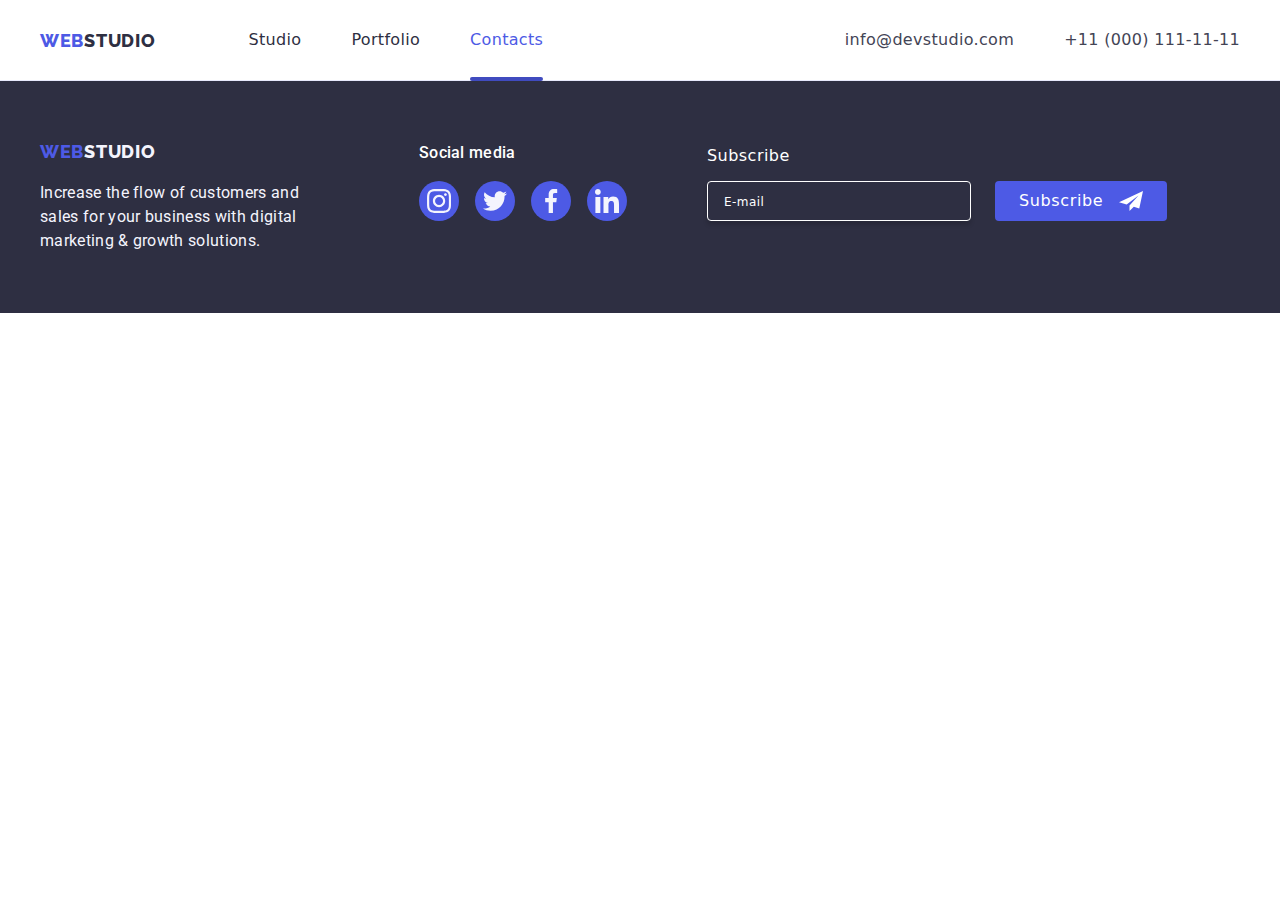
<file: contacts.html>
<!DOCTYPE html>
<html lang="en">
  <head>
    <meta charset="UTF-8" />
    <meta name="viewport" content="width=device-width, initial-scale=1.0" />
    <title>Contacts</title>
    <link rel="stylesheet" href="./css/styles.css" />

    <link rel="preconnect" href="https://fonts.googleapis.com" />
    <link rel="preconnect" href="https://fonts.gstatic.com" crossorigin />

    <link
      href="https://fonts.googleapis.com/css2?family=Raleway:wght@800&family=Roboto:wght@400;500;700;900&display=swap"
      rel="stylesheet"
    />

    <link
      rel="stylesheet"
      href="https://cdnjs.cloudflare.com/ajax/libs/modern-normalize/2.0.0/modern-normalize.min.css"
    />
  </head>
  <body>
    <!--Header-->
    <header class="page-header">
      <!--Navigation Bar-->
      <div class="container menu">
        <nav class="navigation">
          <a class="logo link" href="#">
            <span class="logo">WEB<span class="studio">STUDIO</span></span>
          </a>
          <ul class="nav-menu list">
            <li class="item">
              <a href="#" class="page link">Studio</a>
            </li>
            <li class="item">
              <a href="#" class="page link">Portfolio</a>
            </li>
            <li class="item">
              <a
                href="./contacts.html"
                class="page current link"
                rel="nopener noreferrer"
                >Contacts</a
              >
            </li>
          </ul>
        </nav>
        <ul class="contacts-menu list">
          <li class="item">
            <a href="mailto:info@devstudio.com" class="contact link"
              >info@devstudio.com</a
            >
          </li>
          <li class="item">
            <a href="tel:+110001111111" class="contact link"
              >+11 (000) 111-11-11</a
            >
          </li>
        </ul>
      </div>
    </header>

    <!--Footer-->
    <footer class="page-footer bg-footer">
      <div class="footer-container container">
        <div class="footer-container-1">
          <a href="./index.html" class="logo link">
            <span class="logo"
              >WEB<span class="studio-footer">STUDIO</span></span
            >
          </a>
          <p class="footer-description">
            Increase the flow of customers and <br />
            sales for your business with digital <br />
            marketing & growth solutions.
          </p>
        </div>
        <div class="footer-container-2">
          <p class="footer-description">Social media</p>
          <ul class="footer-description-list list">
            <li class="footer-description-item">
              <a
                href="https://instagram.com"
                target="_blank"
                rel="noopener noreferrer"
              >
                <svg class="footer-icon">
                  <use href="./images/icons.svg#icon-instagram"></use>
                </svg>
              </a>
            </li>
            <li class="footer-description-item">
              <a
                href="https://twitter.com"
                target="_blank"
                rel="noopener
                    noreferrer"
              >
                <svg class="footer-icon">
                  <use href="./images/icons.svg#icon-twitter"></use>
                </svg>
              </a>
            </li>
            <li class="footer-description-item">
              <a
                href="https://facebook.com"
                target="_blank"
                rel="noopener noreferrer"
              >
                <svg class="footer-icon">
                  <use href="./images/icons.svg#icon-facebook"></use>
                </svg>
              </a>
            </li>
            <li class="footer-description-item">
              <a
                href="https://linkedin.com"
                target="_blank"
                rel="noopener noreferrer"
              >
                <svg class="footer-icon">
                  <use href="./images/icons.svg#icon-linkedin"></use>
                </svg>
              </a>
            </li>
          </ul>
        </div>
        <div class="footer-container footer-form">
          <form name="subscribe_form" autocomplete="on" method="">
            <label class="footer-form_label"
              ><span>Subscribe</span>
              <input
                type="email"
                name="email"
                placeholder="E-mail"
                class="footer-form-input"
                required
              />
            </label>
            <button type="submit" class="footer-form-button">
              Subscribe
              <svg class="footer-form-svgsubscribe">
                <use href="./images/icons.svg#paper-plane"></use>
              </svg>
            </button>
          </form>
        </div>
      </div>
    </footer>
    <!-- Modal -->
    <div class="backdrop is-hidden" data-modal>
      <div class="modal">
        <button class="close" data-modal-close>
          <svg class="icon close-icon" width="8" height="8">
            <use href="./images/icons.svg#close-button"></use>
          </svg>
        </button>
        <p class="form-header">Leave your contacts and we will call you back</p>
        <form
          name="signup_form"
          autocomplete="on"
          class="form-container list"
          method=""
        >
          <label class="form-label">
            <span class="form-label-text">Name </span>
            <input type="text" class="form-input" name="full_name" required />
            <svg class="form-input-icon">
              <use href="./images/icons.svg#person"></use>
            </svg>
          </label>
          <label class="form-label">
            <span class="form-label-text">Phone</span>
            <input type="tel" class="form-input" name="phone_number" required />
            <svg class="form-input-icon">
              <use href="./images/icons.svg#phone"></use>
            </svg>
          </label>
          <label class="form-label">
            <span class="form-label-text">Email</span>
            <input type="email" class="form-input" name="email_add" required />
            <svg class="form-input-icon">
              <use href="./images/icons.svg#email"></use>
            </svg>
          </label>
          <label class="form-label-textarea">
            <span class="form-label-text">Comment</span>
            <textarea
              name="comment"
              class="form-textarea"
              placeholder="Text input"
              required
            ></textarea>
          </label>
          <label class="form-agree-box">
            <input
              type="checkbox"
              value="agree"
              name="agreement"
              class="checkbox visually-hidden"
              required
            />
            <!-- <span class="checkbox-icon"> -->
            <svg class="check-mark" width="16" height="16">
              <use href="./images/icons.svg#icon-checkbox"></use>
            </svg>
            <!-- </span> -->
            <span class="form-agree-box_text"
              >I accept the terms and conditions of the &nbsp;<a
                href="#"
                class="form-agree-box_link"
                >Privacy Policy</a
              >
            </span>
          </label>
          <div class="form-button_container">
            <button type="submit" class="form-button">Send</button>
          </div>
        </form>
      </div>
    </div>
    <script src="./js/modal.js"></script>
  </body>
</html>
</file>
<file: css/styles.css>
:root {
  --iris: #4d5ae5;
  --navyblue: #2e2f42;
  --navcolor: black;
  --oceancolor: #404bbf;
  --whitecolor: #ffffff;
  --slate: #434455;
  --cloud: #f4f4fd;
  --green: #31d0aa;
  --cornflower: #e7e9fc;
  --lightslate: #8e8f99;
  --dairy: #fcfcfc;
  --navyblue-modal: rgba(46, 47, 66, 0.4);
  --green: #31D0AA;
}

/*checked*/
body {
  background-color: var(--whitecolor);
  color: var(--slate);
  font-family: "Roboto", sans-serif;
  letter-spacing: 0.03em;
  font-size: 16px;
  overflow-x: hidden;
  overflow-y: scroll;
}

h1,
h2,
h3,
h4,
h5,
h6,
p {
  margin: 0;
}

html {
  box-sizing: border-box;
}

*,
*::after,
*::before {
  box-sizing: inherit;
}

img {
  display: block;
  max-width: 100%;
  height: auto;
}

/*checked*/
.list {
  list-style-type: none;
  padding: 0;
  margin: 0;
}

/* checked */
.link {
  text-decoration: none;
  color: inherit;
}

/* checked */
.container {
  @media screen and (max-width: 767px) {
    width: 100%;
    flex-wrap: wrap;
    padding: 0 16px;
  }

  @media screen and (min-width: 768px) {
    width: 768px;
    flex-wrap: wrap;
    margin: 0 auto;
    padding: 0 16px;
  }

  @media screen and (min-width: 1158px) {
    width: 1200px;
    padding: 0;
    margin: 0 auto;
  }
}

.section {
  width: 100%;

  @media screen and (max-width: 767px) {
    padding: 96px 0;
  }
}

/* checked */
.button {
  cursor: pointer;
  border-color: transparent;
  font-family: inherit;
  font-size: 16px;
  border-radius: 4px;
  letter-spacing: 0.03em;
}

/* checked */
.section {
  @media screen and (max-width: 767px) {
    padding-top: 96px;
    padding-bottom: 96px;
  }

  @media screen and (min-width: 768px) {
    padding-top: 96px;
    padding-bottom: 96px;
    width: 100%;
  }

  @media screen and (min-width: 1158px) {
    padding-top: 120px;
    padding-bottom: 120px;
    width: 100%;
  }
}

/*HEADER CSS*/

/* checked */
.page-header {
  border-bottom: 1px solid var(--cornflower);

  @media screen and (max-width: 767px) {
    padding: 0;
    display: flex;
    justify-content: space-between;
    width: 100%;
  }

  @media screen and (min-width: 768px) {
    width: 100%;
  }
}

/* checked */
.logo .link {
  text-decoration: none;
  font-family: "Raleway", sans-serif;
}

/* checked */
.logo {
  color: var(--iris);
  font-size: 18px;
  font-weight: 800;
  letter-spacing: 0.04em;
  line-height: 1.17;
  font-family: "Raleway", sans-serif;
}

/* checked */
.studio {
  color: var(--navyblue);
}

/* checked */
.menu,
.navigation,
.nav-menu,
.contacts-menu {
  display: flex;
  align-items: center;

  @media screen and (max-width: 767px) {
    justify-content: space-between;
    height: 70px;
  }
}

.contacts-menu {
  @media screen and (min-width: 768px) {
    display: block;
  }

  @media screen and (min-width: 1158px) {
    display: flex;
  }
}

/* checked */
.page-header .nav-menu {
  margin-left: 93px;

  @media screen and (max-width: 767px) {
    display: none;
  }
}

.page-header .contacts-menu {
  @media screen and (max-width: 767px) {
    display: none;
  }
}

/* checked */
.nav-menu .item {
  font-size: 16px;
}

/* checkedd */
.nav-menu .page,
.contacts-menu .contact {
  color: var(--navyblue);
  font-size: 16px;
  font-weight: 500;
  line-height: 1.14;
  letter-spacing: 0.02em;
  display: block;
  padding-top: 31px;
  padding-bottom: 31px;
  position: relative;
  transition-property: color;
  transition-duration: 250ms;
  transition-timing-function: cubic-bezier(0.4, 0, 0.2, 1);
}

.contacts-menu .contact {
  @media screen and (min-width: 768px) {
    padding: 6px 0;
    text-align: right;
  }
}

/* checked */
.nav-menu .item:not(:last-child),
.contacts-menu .item:not(:last-child) {
  margin-right: 50px;
}

.contacts-menu .item:not(:last-child) {
  @media screen and (min-width: 768px) {
    margin-right: 0;
  }

  @media screen and (min-width: 1158px) {
    margin-right: 50px;
  }
}

.page {
  position: relative;
}

/* checked */
.nav-menu .page:focus,
.nav-menu .page:hover,
.nav-menu .page.current,
.contacts-menu .contact:hover,
.contacts-menu .contact:focus {
  color: var(--iris);
}

.nav-menu .page.current::after {
  content: "";
  height: 4px;
  left: 0;
  width: 100%;
  background-color: var(--oceancolor);
  position: absolute;
  bottom: -1px;
  border-radius: 2px;
}

.nav-menu .page:focus::after,
.nav-menu .page:hover::after {
  background-color: var(--oceancolor);
  border: 2px solid var(--oceancolor);
  width: 100%;
}

.nav-menu .page::after {
  content: "";
  height: 4px;
  left: 0;
  width: 0;
  bottom: -1px;
  position: absolute;
  border-radius: 2px;
  transition: width 250ms ease-in-out, background-color 250ms ease-in-out;
}

/* checked */
.contacts-menu .contact {
  color: var(--slate);
  font-weight: 400;
}

/* checked */
.contacts-menu {
  margin-left: auto;
}

/* SECTION 1 HERO SECTION */

/* checked */
.bg-hero {
  background-image: linear-gradient(0deg,
      rgba(46, 47, 66, 0.7),
      rgba(46, 47, 66, 0.7)),
    url("../images/people-office-1.jpg");
  background-position: center;
  background-size: cover;
  background-repeat: no-repeat;
}

.hero {
  padding-top: 200px;
  padding-bottom: 200px;
  text-align: center;

  @media screen and (max-width: 767px) {
    background-image: linear-gradient(0deg,
        rgba(46, 47, 66, 0.7),
        rgba(46, 47, 66, 0.7)),
      url("../images/people-office-mobile.jpg");

    @media (min-device-pixel-ratio: 2),
    (min-resolution: 192dpi),
    (min-resolution: 2dppx) {
      background-image: linear-gradient(0deg,
          rgba(46, 47, 66, 0.7),
          rgba(46, 47, 66, 0.7)),
        url("../images/people-office-mobile@2x.jpg");
    }

    padding-top: 112px;
    padding-bottom: 112px;
    width: 100%;
  }

  @media screen and (min-width: 768px) {
    background-image: linear-gradient(0deg,
        rgba(46, 47, 66, 0.7),
        rgba(46, 47, 66, 0.7)),
      url("../images/people-office-tablet.jpg");

    @media (min-device-pixel-ratio: 2),
    (min-resolution: 192dpi),
    (min-resolution: 2dppx) {
      background-image: linear-gradient(0deg,
          rgba(46, 47, 66, 0.7),
          rgba(46, 47, 66, 0.7)),
        url("../images/people-office-tablet@2x.jpg");
    }
  }

  @media screen and (min-width: 1200px) {
    background-image: linear-gradient(0deg,
        rgba(46, 47, 66, 0.7),
        rgba(46, 47, 66, 0.7)),
      url("../images/people-office-1.jpg");

    @media (min-device-pixel-ratio: 2),
    (min-resolution: 192dpi),
    (min-resolution: 2dppx) {
      background-image: linear-gradient(0deg,
          rgba(46, 47, 66, 0.7),
          rgba(46, 47, 66, 0.7)),
        url("../images/people-office-1@2x.jpg");
    }
  }
}

/* checked */
.hero-title {
  color: var(--whitecolor);
  font-size: 56px;
  font-weight: 700;
  line-height: 1.07;
  letter-spacing: 0.04em;
  margin-bottom: 30px;

  @media screen and (max-width: 767px) {
    font-size: 36px;
    margin-bottom: 72px;
  }

  @media screen and (min-width: 768px) {
    margin-bottom: 36px;
  }

}

/* checked */
.button.primary {
  background-color: var(--iris);
  color: var(--whitecolor);
  font-weight: 500;
  line-height: 1.87;
  letter-spacing: 0.06em;
  padding: 16px 32px;
  background: var(--iris, #4d5ae5);
  box-shadow: 0px 4px 4px rgba(0, 0, 0, 0.15);
  transition-property: background-color, box-shadow;
  transition-duration: 250ms;
  transition-timing-function: cubic-bezier(0.4, 0, 0.2, 1);

  @media screen and (max-width: 767px) {
    line-height: unset;
  }
}

/* checked */
.button.primary:hover,
.button.primary:focus {
  background-color: var(--oceancolor);
  box-shadow: 0px 3px 1px rgba(0, 0, 0, 0.1), 0px 1px 2px rgba(0, 0, 0, 0.08),
    0px 2px 2px rgba(0, 0, 0, 0.12);
}

/* SECTION 2 BENEFITS SECTION */

/* checked */
.benefits {
  @media screen and (max-width: 767px) {
    display: block;
  }

  @media screen and (min-width: 768px) {
    display: flex;
    flex-wrap: wrap;
    justify-content: center;
    gap: 72px 24px;
  }

  @media screen and (min-width: 1158px) {
    display: flex;
    flex-wrap: nowrap;
    justify-content: space-between;
  }
}


.benefits-item:not(:last-child) {
  @media screen and (max-width: 767px) {
    margin-bottom: 72px;
  }
}

.benefits-item {

  @media screen and (min-width: 768px) {
    width: 312px;
    margin-right: 0;
    margin-bottom: 0;
  }
}


/* checked */
.benefits .description {
  color: var(--slate);
  font-size: 16px;
  font-weight: 400;
  line-height: 1.71;

  @media screen and (max-width: 767px) {
    font-weight: 500;
  }
}

/* checked */
.benefits .title {
  @media screen and (max-width: 767px) {
    font-size: 36px;
    font-weight: 700;
    text-align: center;
    color: var(--navyblue);
  }

  @media screen and (min-width: 768px) {
    font-size: 36px;
    font-weight: 700;
    margin-bottom: 10px;
  }

  @media screen and (min-width: 1158px) {
    font-size: 20px;
    font-weight: 500;
    line-height: 1.14;
    color: var(--navyblue);
    margin-bottom: 10px;
  }
}



/* benefits section */
.benefits-item-container {
  border-radius: 4px;
  background: var(--cloud);
  padding: 24px 100px;
  margin-bottom: 8px;

  @media screen and (max-width: 767px) {
    display: none;
  }

  @media screen and (min-width: 768px) {
    display: none;
  }

  @media screen and (min-width: 1158px) {
    display: block;
  }
}

.benefits-icon {
  width: 64px;
  height: 64px;
}

/* SECTION 3 WHAT ARE WE DOING */

/* checked */
.section.no-top-padding {
  padding-top: 0;

  @media screen and (max-width:767px) {
    display: none;
  }

  @media screen and (min-width:768px) {
    display: none;
  }

  @media screen and (min-width: 1158px) {
    display: block;
  }
}

/* checked */
.what-we-do {
  display: flex;
  flex-wrap: wrap;
  justify-content: space-between;
}

/* checked */
.section-title {
  text-align: center;
  color: var(--navyblue);
  font-size: 36px;
  font-weight: 700;
  line-height: 1.17;
  margin-bottom: 72px;
}

/* SECTION 4 OUR TEAM SECTION */

/* checked */
.bg-team {
  background-color: var(--cloud);

  @media screen and (max-width: 767px) {
    padding: 96px 0;
  }
}

/* checked */
.team .item {
  border-radius: 0px 0px 4px 4px;
  background: var(--white, #fff);
  box-shadow: 0px 2px 1px 0px rgba(46, 47, 66, 0.08),
    0px 1px 1px 0px rgba(46, 47, 66, 0.16),
    0px 1px 6px 0px rgba(46, 47, 66, 0.08);
  padding-bottom: 30px;
  flex-basis: calc(100% / 4 - 30px);

  @media screen and (max-width: 767px) {
    flex-basis: unset;
    margin-bottom: 72px;
  }

  @media screen and (min-width: 768px) {
    flex-basis: unset;
    margin-right: 24px;
  }
}

.team .item:not(:nth-last-child(-n+2)) {
  @media screen and (min-width: 768px) {
    margin-bottom: 72px;
  }

  @media screen and (min-width: 1158px) {
    margin-bottom: unset;
  }
}

/* checked */
.team {
  display: flex;
  flex-wrap: wrap;
  justify-content: space-between;

  @media screen and (max-width: 767px) {
    margin: 0 auto;
    justify-content: center;
    gap: 24px;
  }

  @media screen and (min-width: 768px) {
    display: flex;
    flex-wrap: wrap;
    justify-content: center;
  }
}

/* checked */
.team .name,
.team .position {
  text-align: center;
  line-height: 1.19;
}

/* checked */
.team .name {
  color: var(--navyblue);
  text-align: center;
  font-size: 20px;
  font-weight: 500;
  padding-top: 30px;
  padding-bottom: 10px;
}

/* checked */
.team .position {
  color: var(--slate);
  font-size: 16px;
  font-weight: 400;
}

/* social links styling */
.team-icon {
  height: 16px;
  width: 16px;
  fill: var(--cloud);
}

.team-list-item a {
  background-color: var(--iris);
  height: 40px;
  width: 40px;
  border-radius: 50%;
  display: flex;
  justify-content: center;
  align-items: center;
  transition: background-color 250ms ease-in-out;
}

.team-list .link:hover,
.team-list .link:focus {
  background-color: var(--oceancolor);
}

.team-list-item {
  margin-right: 0;
}

.team-icon-container {
  padding-left: 16px;
  padding-right: 16px;
  margin-top: 8px;
}

.team-icon-container .team-list {
  display: flex;
  justify-content: space-between;
}

/* CUSTOMERS SECTION */
.customer {
  display: flex;
  justify-content: space-between;
  align-items: center;

  @media screen and (max-width: 767px) {
    flex-wrap: wrap;
    justify-content: center;
    gap: 62px 16px;
  }

  @media screen and (min-width: 768px) {
    flex-wrap: wrap;
    justify-content: center;
    gap: 62px 24px;
  }

  @media screen and (min-width: 1158px) {
    flex-wrap: wrap;
    justify-content: space-between;
    gap: 24px;
  }
}

.customer-item a {
  border: 1px solid var(--lightslate);
  color: var(--lightslate);
  border-radius: 4px;
  transition-property: border, color;
  transition-duration: 250ms;
  transition-timing-function: cubic-bezier(0.4, 0, 0.2, 1);
}

.customer-item {
  display: flex;
  justify-content: center;
  align-items: center;
  width: 168px;
  height: 88px;
}

.customer-icon {
  fill: currentColor;
}

.customer-item a:hover,
.customer-item a:focus {
  border: 1px solid var(--oceancolor);
  color: var(--oceancolor);
}

/* CSS FOOTER SECTION */

/* checked */
.bg-footer {
  background: var(--navyblue);
}

/* checked */
.studio-footer {
  color: var(--cloud);
}


/* checked */
.page-footer {
  @media screen and (max-width: 767px) {
    padding: 96px 0;
    width: 100%;
  }

  @media screen and (min-width: 768px) {
    padding: 96px 0;
  }

  @media screen and (min-width: 1158px) {
    padding: 60px 0;
  }
}

.footer-container {
  display: flex;

  @media screen and (max-width: 767px) {
    display: block;
  }

  @media screen and (min-width: 768px) {
    padding-left: 108px;
    flex-wrap: wrap;
  }

  @media screen and (min-width: 1158px) {
    padding-left: unset;
  }
}

.footer-logo {
  @media screen and (max-width:767px) {
    display: flex;
    justify-content: center;
  }

}

.footer-description-item {
  transition-property: background-color;
  transition-duration: 250ms;
  transition-timing-function: cubic-bezier(0.4, 0, 0.2, 1);
}

.footer-container-1 {
  @media screen and (max-width: 767px) {
    margin-right: auto;
    margin-left: auto;
    margin-bottom: 72px;
  }

  @media screen and (min-width: 768px) {
    margin-right: 24px;
  }

  @media screen and (min-width: 1158px) {
    margin-right: 120px;
  }
}

.footer-container-2 {
  @media screen and (max-width: 767px) {
    margin-bottom: 72px;
  }
}


/*checked*/
.footer-description-list {
  color: var(--cloud);
  font-size: 16px;
  font-weight: 400;
  margin-top: 16px;
  display: flex;
  gap: 16px;

  @media screen and (max-width:767px) {
    justify-content: center;
  }
}

/* checked */
.footer-description {
  color: var(--cloud);
  font-size: 16px;
  font-weight: 400;
  line-height: 1.5;

  @media screen and (max-width:767px) {
    display: flex;
    justify-content: center;
  }
}

.footer-container-1 .footer-description {
  color: var(--cloud, #f4f4fd);
  font-family: Roboto;
  font-size: 16px;
  font-style: normal;
  font-weight: 400;
  line-height: 24px;
  letter-spacing: 0.32px;
  margin-top: 18px;
}

.footer-container-2 .footer-description {
  color: var(--white, #fff);
  font-family: Roboto;
  font-size: 16px;
  font-style: normal;
  font-weight: 500;
  line-height: 24px;
  letter-spacing: 0.32px;
}

.footer-description-list .footer-description-item {
  background-color: var(--iris);
  width: 40px;
  height: 40px;
  border-radius: 50%;
  display: flex;
  justify-content: center;
  align-items: center;

  transition-property: background-color;
  transition-duration: 250ms;
  transition-timing-function: cubic-bezier(0.4, 0, 0.2, 1);
}

.footer-icon {
  fill: var(--cloud);
  width: 24px;
  height: 24px;
  display: flex;
  justify-content: center;
  align-items: center;
}

.footer-description-list .footer-description-item:hover,
.footer-description-list .footer-description-item:focus {
  background-color: var(--green);
}

.row {
  display: flex;
  flex-direction: row;
}

.footer-container form {
  display: flex;
  align-items: flex-end;
}

.footer-form {
  @media screen and (max-width:767px) {
    width: 100%;
    display: block;
    margin-left: auto;
    margin-right: auto;
    height: autoz;
  }

  @media screen and (min-width: 768px) {
    margin-left: 0;
    margin-top: 72px;
  }

  @media screen and (min-width: 1158px) {
    width: 453px;
    height: 80px;
    flex-shrink: 0;
    margin-left: 80px;
    margin-top: 0;

  }
}

.footer-form form {
  @media screen and (max-width:767px) {
    display: block;
    margin-left: auto;
    margin-right: auto;
  }
}

.footer-form_label {
  display: block;
  color: var(--whitecolor);
  font-weight: 500;

  @media screen and (max-width:767px) {
    text-align: center;
  }
}

.footer-form-input {
  color: var(--whitecolor);
  width: 264px;
  height: 40px;
  padding: 8px 16px;
  display: flex;
  margin-top: 16px;
  font-size: 14px;
  flex-shrink: 0;
  background: var(--navyblue, #2e2f42);
  border-radius: 4px;
  border: 1px solid var(--white, #fff);
  box-shadow: 0px 4px 4px 0px rgba(0, 0, 0, 0.15);

  @media screen and (max-width:767px) {
    width: 100%;
    margin: auto;
    margin-top: 16px;
  }
}

.footer-form-input:hover,
.footer-form-input:focus {
  border: 1px solid var(--iris, #4d5ae5);
  outline: none;
}

.footer-form-input::placeholder {
  color: var(--whitecolor, #fff);
  font-size: 12px;
  font-style: normal;
  font-weight: 400;
  line-height: 24px;
  letter-spacing: 0.48px;
}

.footer-form-button {
  height: 40px;
  display: inline-flex;
  padding: 8px 24px;
  justify-content: center;
  align-items: center;
  gap: 16px;
  margin-left: 24px;
  border: none;
  font-weight: 500;
  line-height: 24px;
  letter-spacing: 0.64px;
  border-radius: 4px;
  color: var(--whitecolor);
  background: var(--iris, #4d5ae5);
  cursor: pointer;
  transition-property: background-color, color;
  transition-duration: 250ms;
  transition-timing-function: cubic-bezier(0.4, 0, 0.2, 1);

  @media screen and (max-width: 767px) {
    margin-left: auto;
    margin-right: auto;
    margin-top: 16px;
    display: flex;
    justify-content: center;
  }
}

.footer-form-svgsubscribe {
  width: 24px;
  height: 24px;
  fill: var(--whitecolor);
}

.footer-form-button:hover {
  background-color: var(--oceancolor);
}

/* CSS FOR MODAL */
/* Modal Popup Styling */
.backdrop {
  position: fixed;
  top: 0;
  left: 0;
  opacity: 1;
  height: 100%;
  width: 100%;
  background: rgba(46, 47, 66, 0.4);
  transition: opacity 250ms cubic-bezier(0.4, 0, 0.2, 1);

  @media screen and (max-width: 767px) {
    padding: 0 16px;
  }
}

.modal {
  position: absolute;
  top: 50%;
  left: 50%;
  width: 408px;
  height: auto;
  padding: 72px 24px 24px;
  border-radius: 4px;
  background: var(--dairy);
  box-shadow: 0px 2px 1px 0px rgba(0, 0, 0, 0.2),
    0px 1px 3px 0px rgba(0, 0, 0, 0.12), 0px 1px 1px 0px rgba(0, 0, 0, 0.14);

  transform: translate(-50%, -50%) scale(1);
  transition-duration: 250ms;
  transition-timing-function: cubic-bezier(0.4, 0, 0.2, 1);

  @media screen and (max-width: 428px) {
    width: 100%;
  }

  @media screen and (max-width:767px) {
    padding: 72px 16px 24px;
  }
}

.backdrop.is-hidden {
  pointer-events: none;
  opacity: 0;
}

.backdrop.is-hidden .modal {
  transform: translate(-50%, -50%) scale(0.8);
}

.close {
  position: absolute;
  top: 24px;
  right: 24px;
  background-color: var(--cornflower);
  cursor: pointer;
  color: var(--navyblue);
  stroke: rgba(0, 0, 0, 0.1);
  width: 24px;
  height: 24px;
  border: 1px solid rgba(0, 0, 0, 0.1);
  border-radius: 50%;

  transition-property: background, color;
  transition-duration: 250ms;
  transition-timing-function: cubic-bezier(0.4, 0, 0.2, 1);
}

.close:hover,
.close:focus {
  background-color: var(--oceancolor);
  color: var(--whitecolor);
}

.close-icon {
  fill: currentColor;
  transform: translateY(-1px);
}

/* Modal Form */
.form-header {
  /* padding-top: 72px;
    padding-left: 24px;
    padding-right: 24px; */
  color: var(--navyblue, #2e2f42);
  text-align: center;
  font-weight: 500;
  margin-bottom: 34px;
  padding-top: 0;
}

.form-container {
  display: flex;
  flex-direction: column;
  align-items: flex-start;
  border-radius: 4px;

  @media screen and (max-width: 428px) {
    width: 100%;
    flex-wrap: wrap;
  }

}

.form-button_container {
  display: flex;
  align-items: center;
  justify-content: center;
  width: 100%;
}

.form-button {
  width: 169px;
  height: 56px;
  padding: 16px 32px;
  border: none;
  font-weight: 500;
  letter-spacing: 0.64px;
  border-radius: 4px;
  background-color: var(--iris);
  color: var(--whitecolor);
  box-shadow: 0px 4px 4px 0px rgba(0, 0, 0, 0.15);
  cursor: pointer;
  transition-property: background-color, color;
  transition-duration: 250ms;
  transition-timing-function: cubic-bezier(0.4, 0, 0.2, 1);
}

.form-button:hover,
.form-button:focus {
  background-color: var(--oceancolor);
}

.form-input {
  display: block;
  width: 100%;
  height: 40px;
  padding-top: 11px;
  padding-bottom: 11px;
  padding-left: 38px;
  flex-shrink: 0;
  font-size: 14px;
  fill: currentColor;
  border-radius: 4px;
  border: 1px solid var(--navyblue-modal, rgba(46, 47, 66, 0.4));
  transition-property: border;
  transition-duration: 250ms;
  transition-timing-function: cubic-bezier(0.4, 0, 0.2, 1);
}

.form-input:focus,
.form-input:hover,
.form-textarea:hover,
.form-textarea:focus {
  border: 1px solid var(--iris, #4d5ae5);
  outline: none;
}

.form-input:focus+.form-input-icon,
.form-input:hover+.form-input-icon {
  fill: var(--iris);
}

.form-textarea {
  width: 100%;
  height: 120px;
  padding-top: 8px;
  padding-left: 16px;
  border-radius: 4px;
  font-size: 14px;
  border: 1px solid var(--navyblue-modal, rgba(46, 47, 66, 0.4));
  resize: none;
  transition-property: border;
  transition-duration: 250ms;
  transition-timing-function: cubic-bezier(0.4, 0, 0.2, 1);
}

.form-textarea::placeholder {
  color: var(--navyblue-modal, rgba(46, 47, 66, 0.4));
  font-size: 12px;
  font-weight: 400;
  line-height: 14px;
  letter-spacing: 0.48px;
}

.visually-hidden {
  position: absolute;
  width: 1px;
  height: 1px;
  margin: -1px;
  border: 0;
  padding: 0;
  white-space: nowrap;
  clip-path: inset(100%);
  clip: rect(0 0 0 0);
  overflow: hidden;
}

.checkbox {
  fill: none;
  width: 16px;
  height: 16px;
  border: 1px solid rgba(46, 47, 66, 0.4);
  border-radius: 2px;
  margin-right: 7px;
  transition: border-color 250ms cubic-bezier(0.4, 0, 0.2, 1),
    background-color 250ms cubic-bezier(0.4, 0, 0.2, 1),
    fill 250ms cubic-bezier(0.4, 0, 0.2, 1);
}

.check-mark {
  fill: none;
  border: 1px solid var(--navyblue);
  border-radius: 2px;
  margin-right: 7px;
  width: 16px;
  height: 16px;
  transition: border-color 250ms cubic-bezier(0.4, 0, 0.2, 1),
    background-color 250ms cubic-bezier(0.4, 0, 0.2, 1),
    fill 250ms cubic-bezier(0.4, 0, 0.2, 1);
  outline: none;
}

.checkbox:checked+.check-mark {
  background-color: var(--iris);
  border-color: var(--iris);
  fill: var(--whitecolor);
  width: 16px;
  height: 16px;
}

.form-label {
  position: relative;
  margin-bottom: 30px;
  font-size: 12px;
  line-height: 1.166;
  letter-spacing: 0.01em;
  width: 100%;
  color: var(--lightslate, #8e8f99);
}

.form-label-textarea {
  position: relative;
  margin-bottom: 16px;
  font-size: 12px;
  line-height: 1.166;
  letter-spacing: 0.01em;
  color: var(--lightslate, #8e8f99);
  width: 100%;
}

.form-label-text {
  position: absolute;
  top: -20px;
}

.form-input-icon {
  position: absolute;
  transform: translateY(-50%);
  top: 50%;
  left: 16px;
  width: 18px;
  height: 24px;
  fill: var(--navyblue, #2e2f42);
  transition-property: fill;
  transition-duration: 250ms;
  transition-timing-function: cubic-bezier(0.4, 0, 0.2, 1);
}

.form-agree-box {
  display: flex;
  align-items: flex-start;
  justify-content: flex-start;
  height: 16px;
  margin-bottom: 24px;
}

.form-agree-box_text {
  color: var(--lightslate, #8e8f99);
  font-size: 12px;
  font-weight: 400;
  line-height: 14px;
  letter-spacing: 0.48px;
}

.form-agree-box_link {
  color: var(--iris, #4d5ae5);
  font-size: 12px;
  font-weight: 400;
  line-height: 16px;
  letter-spacing: 0.48px;
  text-decoration-line: underline;
  transition-property: color, text-decoration-color;
  transition-duration: 250ms;
  transition-timing-function: cubic-bezier(0.4, 0, 0.2, 1);
}

.form-agree-box_link:hover,
.form-agree-box_link:focus {
  color: var(--ocean);
  text-decoration-color: rgba(0, 0, 255, 0);
}

/* ? */
.modal-form {
  display: block;
  width: 360px;
  flex-direction: column;
  align-items: flex-start;
  gap: 8px;
  padding-left: 24px;
  padding-right: 24px;
}

.modal-form-label {
  display: block;
  position: relative;
  margin-top: 4px;
  color: var(--lightslate, #8e8f99);
  font-size: 12px;
  font-weight: 400;
  line-height: 14px;
  letter-spacing: 0.48px;
}

.modal-label-text {
  display: block;
  margin-bottom: 4px;
}

.modal-form-input {
  display: block;
  padding: 8px;
  border: 1px solid #2a2a2a;
  border-radius: 4px;
  font-family: inherit;
  font-size: 16px;
  outline: none;
}

/* PORTFOLIO STYLING SHEET */
/* PORTFOLIO SECTION 1 FILTERS */

/* checked */
.filters {
  display: flex;
  justify-content: center;
  margin-bottom: 72px;

  @media screen and (max-width: 767px) {
    display: flex;
    flex-wrap: wrap;
    justify-content: flex-start;
  }

  @media screen and (min-width: 768px) {
    display: flex;
    flex-wrap: wrap;
  }
}

.filters-section {
  padding-top: 96px;
}

/* checked */
.filters .space+.space {
  margin-left: 24px;

  @media screen and (max-width: 767px) {
    margin-left: 0;
  }
}

.filters .space {
  margin-left: 24px;

  @media screen and (max-width: 767px) {
    margin-bottom: 16px;
    margin-left: 0;
    margin-right: 24px;
  }
}

/* checked */
.button.filter {
  color: var(--iris);
  background-color: var(--cloud);
  font-weight: 500;
  line-height: 1.62;
  padding: 12px 24px;
  transition-property: background-color, color, box-shadow;
  transition-duration: 250ms;
  transition-timing-function: cubic-bezier(0.4, 0, 0.2, 1);
}

/* checked */
.button.filter:hover,
.button.filter:focus,
.button.filter.current {
  background-color: var(--oceancolor);
  color: var(--cloud);
  box-shadow: 0px 3px 1px rgba(0, 0, 0, 0.1), 0px 1px 2px rgba(0, 0, 0, 0.08),
    0px 2px 2px rgba(0, 0, 0, 0.12);
}

/* PORTFOLIO SECTION 1 PROJECT */
/* checked */
.projects {
  flex-wrap: wrap;
  display: flex;
  justify-content: space-between;

  @media screen and (max-width: 767px) {
    justify-content: center;
  }
}

/* checked */
.project-card {
  margin-bottom: 48px;
  transition-property: box-shadow;
  transition-duration: 250ms;
  transition-timing-function: cubic-bezier(0.4, 0, 0.2, 1);

  @media screen and (min-width: 768px) {
    width: 356px;
  }
}

.project-card:hover,
.project-card:focus {
  box-shadow: 0px 2px 1px 0px rgba(46, 47, 66, 0.08),
    0px 1px 1px 0px rgba(46, 47, 66, 0.16),
    0px 1px 6px 0px rgba(46, 47, 66, 0.08);
}

.project-overlay-container {
  position: relative;
  overflow: hidden;
}

.project-name {
  background-color: var(--iris);
  color: var(--cloud, #f4f4fd);
  position: absolute;
  top: 0;
  padding: 40px 32px;
  height: 100%;
  width: 100%;
  font-family: Roboto;
  font-size: 16px;
  font-style: normal;
  font-weight: 400;
  line-height: 24px;
  letter-spacing: 0.32px;
  transform: translateY(101%);
  transition-property: transform;
  transition-duration: 250ms;
  transition-timing-function: cubic-bezier(0.4, 0, 0.2, 1);
}

.project-card a:hover .project-name,
.project-card a:focus .project-name {
  transform: translateY(0);
}

/* checked */
.substrate {
  background-color: var(--whitecolor);
  padding: 32px 16px;
  border: 1px solid #eeeeee;
  border-top: 0;
}

/* checked */
.project .name {
  margin-bottom: 4px;
  color: var(--navyblue);
  font-size: 20px;
  font-weight: 500;
  line-height: 2;
  letter-spacing: 0.06em;
}

/* checked */
.project .type {
  color: var(--slate);
  font-weight: 400;
  font-size: 16px;
  line-height: 1.87;
}

/* hamburger */
.menu-toggle {
  min-height: 24px;
  min-width: 24px;
  display: flex;
  align-items: center;
  justify-content: center;
  margin: 0;
  padding: 0;
  background-color: transparent;
  cursor: pointer;
  border: none;
  border-radius: 50%;
  outline: none;
}

@media (min-width: 768px) {

  .menu-toggle,
  .menu-container {
    display: none;
  }
}

.menu-toggle:hover,
.menu-toggle:focus {
  background-color: rgba(0, 0, 0, 0.1);
}

.menu-container {
  position: fixed;
  top: 0;
  left: 0;
  width: 100vw;
  height: 100vh;
  padding: 80px 40px 40px;
  background-color: var(--whitecolor);
  z-index: 999999999;

  transform: translateX(100%);
  transition: transform 250ms ease-in-out;
}

.menu-container.is-open {
  transform: translateX(0);
  height: 100vh;
}

.menu-container .menu-toggle {
  position: absolute;
  top: 24px;
  right: 24px;
  color: var(--navyblue);
  border: 1px solid var(--cornflower);
}

.mobile-menu {
  padding: 0;
  margin: 0;
  list-style: none;
  display: flex;
  flex-direction: column;
  gap: 40px;
}

.mobile-wrapper {
  display: flex;
  flex-wrap: wrap;
  flex-direction: column;
  align-content: space-between;
  justify-content: space-between;
  height: 100%;

}

.mobile-menu .link {
  display: block;
  padding: 10px;
  text-decoration: none;

  @media screen and (max-width: 767px) {
    padding: 0;
  }
}

.hamburger-menu-link {
  font-family: var(--font-family-roboto);
  font-size: 36px;
  font-style: normal;
  font-weight: 700;
  letter-spacing: 0.72px;
  text-transform: capitalize;
  line-height: 1.5;
  color: var(--navyblue);
  position: relative;

  transition-property: color;
  transition-duration: 250ms;
  transition-timing-function: cubic-bezier(0.4, 0, 0.2, 1);
}

.hamburger-menu-link.current {
  color: var(--oceancolor);
}

.mobile-menu .hamburger-menu-link.current::after {
  content: "";
  color: var(--oceancolor);
}

.mobile-menu .hamburger-menu-link:focus {
  color: var(--iris);
}

.hamburger-contact-link {
  font-family: var(--font-family-roboto);
  font-size: 36px;
  font-style: normal;
  font-weight: 700;
  letter-spacing: 0.72px;
  line-height: 1.5;
  color: var(--iris);

  transition-property: color;
  transition-duration: 250ms;
  transition-timing-function: cubic-bezier(0.4, 0, 0.2, 1);
}

.hamburger-contact-link:focus {
  color: var(--oceancolor);
}

.mobile-contact-link {
  display: flex;
  flex-direction: column;
  gap: 40px;

}

.email-link {
  font-size: 20px;
  font-style: normal;
  font-weight: 500;
  letter-spacing: 0.4px;
  color: var(--slate-color);

  transition-property: color;
  transition-duration: 250ms;
  transition-timing-function: cubic-bezier(0.4, 0, 0.2, 1);
}

.email-link:focus {
  color: var(--iris-color);
}

.mobile-menu-social-list {
  display: flex;
  margin-top: 48px;
  flex-wrap: wrap;
  gap: 56px;

  @media screen and (max-width:428px) {
    margin-top: 20px;
  }
}

.mobile-social-item a {
  display: flex;
  align-items: center;
  justify-content: center;
  border-radius: 50%;
  background-color: var(--iris);
  width: 40px;
  height: 40px;
  padding: 8px;
  outline: none;

  transition-property: background-color;
  transition-duration: 250ms;
  transition-timing-function: cubic-bezier(0.4, 0, 0.2, 1);
}

.mobile-social-item a:hover,
.mobile-social-item a:focus {
  background-color: var(--green);
}

.footer-social-profile {
  fill: var(--whitecolor);
}
</file>
